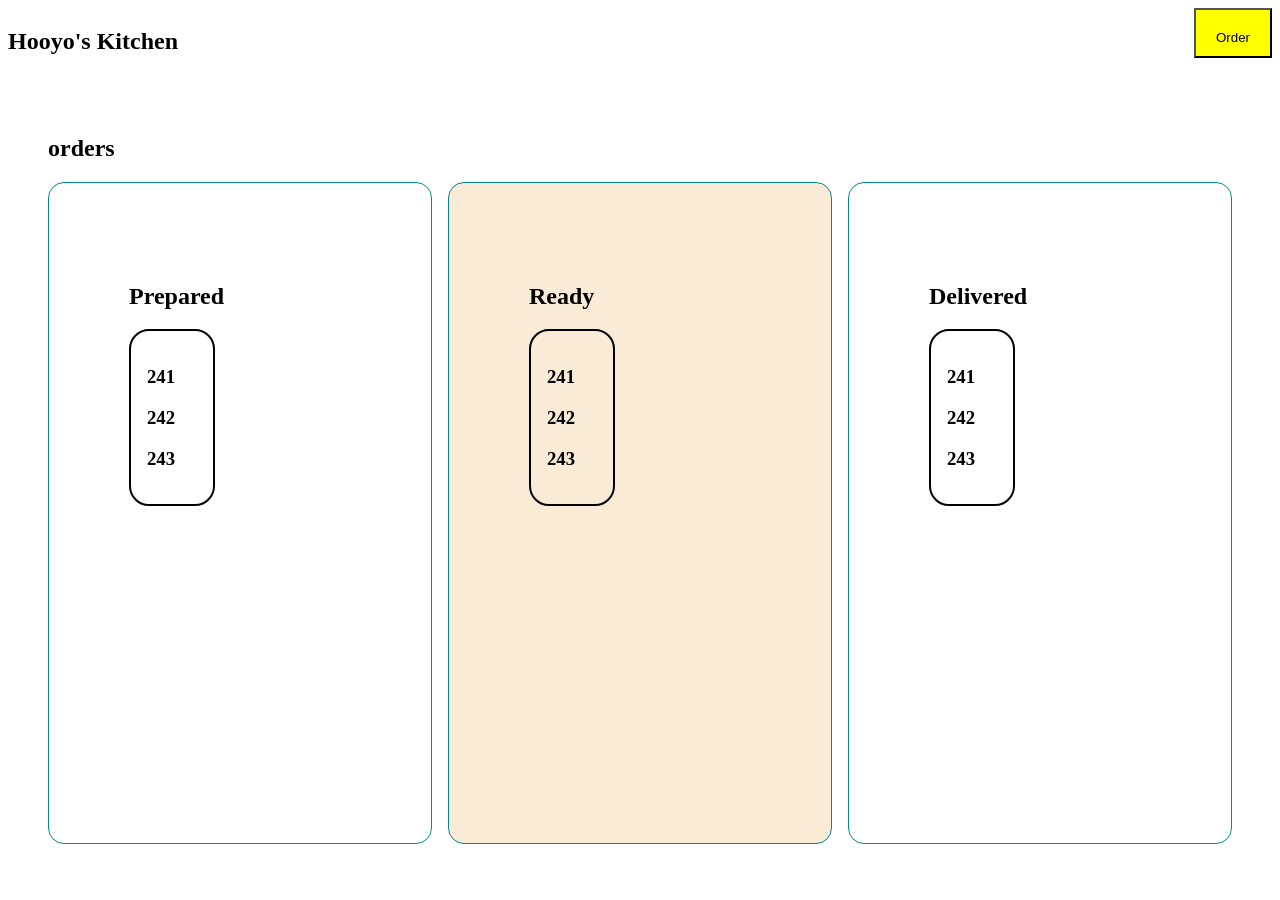
<file: Css Mastery Series/Hoyo's.html>
<!doctype html>
<html lang="en">
  <head>
    <meta charset="UTF-8" />
    <meta name="viewport" content="width=device-width, initial-scale=1.0" />
    <title>Hooyo's Kitchen</title>
    <link rel="stylesheet" href="hooy's.css" />
    <link rel="preconnect" href="https://fonts.googleapis.com" />
    <link rel="preconnect" href="https://fonts.gstatic.com" crossorigin />
    <link
      href="https://fonts.googleapis.com/css2?family=Poppins:ital,wght@0,100;0,200;0,300;0,400;0,500;0,600;0,700;0,800;0,900;1,100;1,200;1,300;1,400;1,500;1,600;1,700;1,800;1,900&family=Roboto:ital,wght@0,100..900;1,100..900&display=swap"
      rel="stylesheet"
    />
  </head>
  <body>
    <nav class="nav">
      <h1>Hooyo's Kitchen</h1>
      <button>Order</button>
    </nav>

    <section class="order">
      <h1>orders</h1>
      <div class="container">
        <div class="box">
          <h2>Prepared</h2>
          <div class="item">
            <h3>241</h3>
            <h3>242</h3>
            <h3>243</h3>
          </div>
        </div>
        <div class="box Ready">
          <h2>Ready</h2>
          <div class="item">
            <h3>241</h3>
            <h3>242</h3>
            <h3>243</h3>
          </div>
        </div>
        <div class="box">
          <h2>Delivered</h2>
          <div class="item">
            <h3>241</h3>
            <h3>242</h3>
            <h3>243</h3>
          </div>
        </div>
      </div>
    </section>
  </body>
</html>
</file>
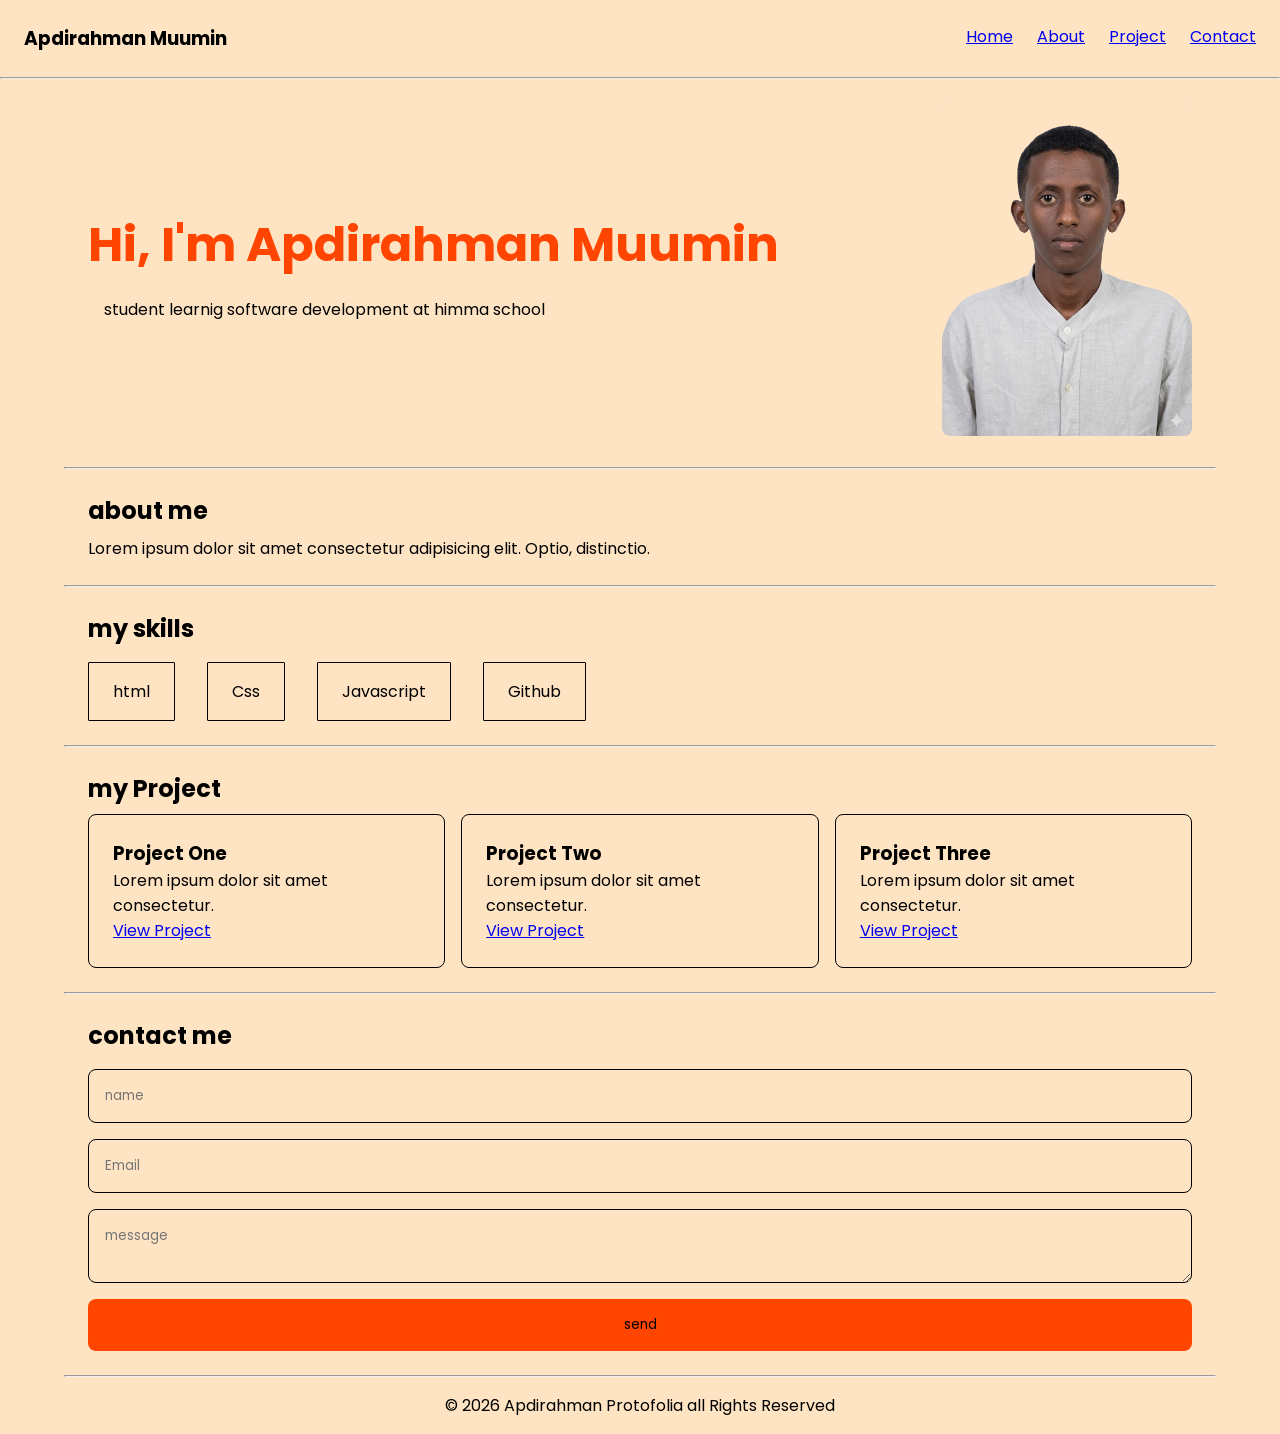
<file: Css Mastery Series/Portofoia.html>
<!doctype html>
<html lang="en">
  <head>
    <meta charset="UTF-8" />
    <meta name="viewport" content="width=device-width, initial-scale=1.0" />
    <title>Protofolia Apdirahman</title>
    <link rel="stylesheet" href="Portofolio.css" />
    <link rel="preconnect" href="https://fonts.googleapis.com" />
    <link rel="preconnect" href="https://fonts.gstatic.com" crossorigin />
    <link
      href="https://fonts.googleapis.com/css2?family=Poppins:ital,wght@0,100;0,200;0,300;0,400;0,500;0,600;0,700;0,800;0,900;1,100;1,200;1,300;1,400;1,500;1,600;1,700;1,800;1,900&family=Roboto:ital,wght@0,100..900;1,100..900&display=swap"
      rel="stylesheet"
    />
  </head>
  <body>
    <!--heading-->

    <header>
      <h3>Apdirahman Muumin</h3>
      <nav>
        <a href="#">Home</a>
        <a href="#">About</a>
        <a href="#">Project</a>
        <a href="#">Contact</a>
      </nav>
    </header>
    <hr />
    <!--Hero-->
    <div class="container">
      <section class="hero">
        <div>
          <h1>Hi, I'm Apdirahman Muumin</h1>
          <p>student learnig software development at himma school</p>
        </div>
        <div>
          <img src="./Apdirahman PNG.png" alt="Apdirahman" />
        </div>
      </section>
      <hr />
      <!--about me-->
      <section class="about">
        <h2>about me</h2>
        <p>
          Lorem ipsum dolor sit amet consectetur adipisicing elit. Optio,
          distinctio.
        </p>
      </section>
      <hr />
      <!--skills-->
      <section class="skills">
        <h2>my skills</h2>
        <div class="skills-list">
          <span>html</span>
          <span>Css</span>
          <span>Javascript</span>
          <span>Github</span>
        </div>
      </section>
      <hr />
      <!--projects-->
      <section class="Projects">
        <h2>my Project</h2>
        <div class="project-list">
          <div class="Project">
            <h3>Project One</h3>
            <p>Lorem ipsum dolor sit amet consectetur.</p>
            <a href="#">View Project</a>
          </div>
          <div class="Project">
            <h3>Project Two</h3>
            <p>Lorem ipsum dolor sit amet consectetur.</p>
            <a href="#">View Project</a>
          </div>
          <div class="Project">
            <h3>Project Three</h3>
            <p>Lorem ipsum dolor sit amet consectetur.</p>
            <a href="#">View Project</a>
          </div>
        </div>
      </section>
      <hr />
      <!--contact Form-->
      <section class="Contact">
        <h2>contact me</h2>
        <form>
          <input type="text" placeholder="name" />
          <input type="Email" placeholder="Email" />
          <textarea name="" placeholder="message"></textarea>
          <button>send</button>
        </form>
      </section>
      <hr />
      <!--footer-->
      <footer>
        <p>© 2026 Apdirahman Protofolia all Rights Reserved</p>
      </footer>
    </div>
  </body>
</html>
</file>
<file: Css Mastery Series/Portofolio.css>
* {
    padding: 0;
    margin: 0;
    box-sizing: border-box;
    font-family: system-ui;
    background-color: bisque;
    font-family: "Poppins", sans-serif;

}

/*header*/
h1,
h2,
h3 {
    font-family: "Poppins", sans-serif;
}

header {

    display: flex;
    justify-content: space-between;
    padding: 24px;
}

nav {
    display: flex;
    gap: 24px;
    color: black;
}

/*Hero*/
.container {

    max-width: 1200px;
    margin: auto;
    padding: 0 24px;
}

.hero h1 {
    color: orangered;
}

img {
    width: 250px;
    border-radius: 8px;
}

.hero {
    display: flex;
    justify-content: space-between;
    align-items: center;
}

.hero p {
    margin: 16px;
}

.hero h1 {
    font-size: 48px;
}

/*about*/
.about {
    display: flex;
    flex-direction: column;
    gap: 8px;

}

/*Skills*/
.skills-list {
    margin-top: 16px;
    display: flex;
    gap: 32px;
}

.skills-list span {
    border: 1px solid black;
    padding: 16px 24px;
    border-radius: 1px;
}

section {
    margin: 24px;
    padding: 24;
}

/*project*/
.Project {
    border: 1px solid black;
    border-radius: 8px;
    padding: 24px;

}

.project p {
    margin: 8px 0px;
}

.project-list {
    display: flex;
    gap: 16px;
    margin-top: 8px;
}

form {
    display: flex;
    flex-direction: column;
    gap: 16px;
    margin-top: 16px;
}

input,
textarea {
    border: 1px solid black;
    padding: 16px;
    border-radius: 8px;

}

button {
    border: none;
    border-radius: 8px;
    padding: 16px;
    background-color: orangered;
}

footer {
    text-align: center;
    padding: 1rem;
}
</file>
